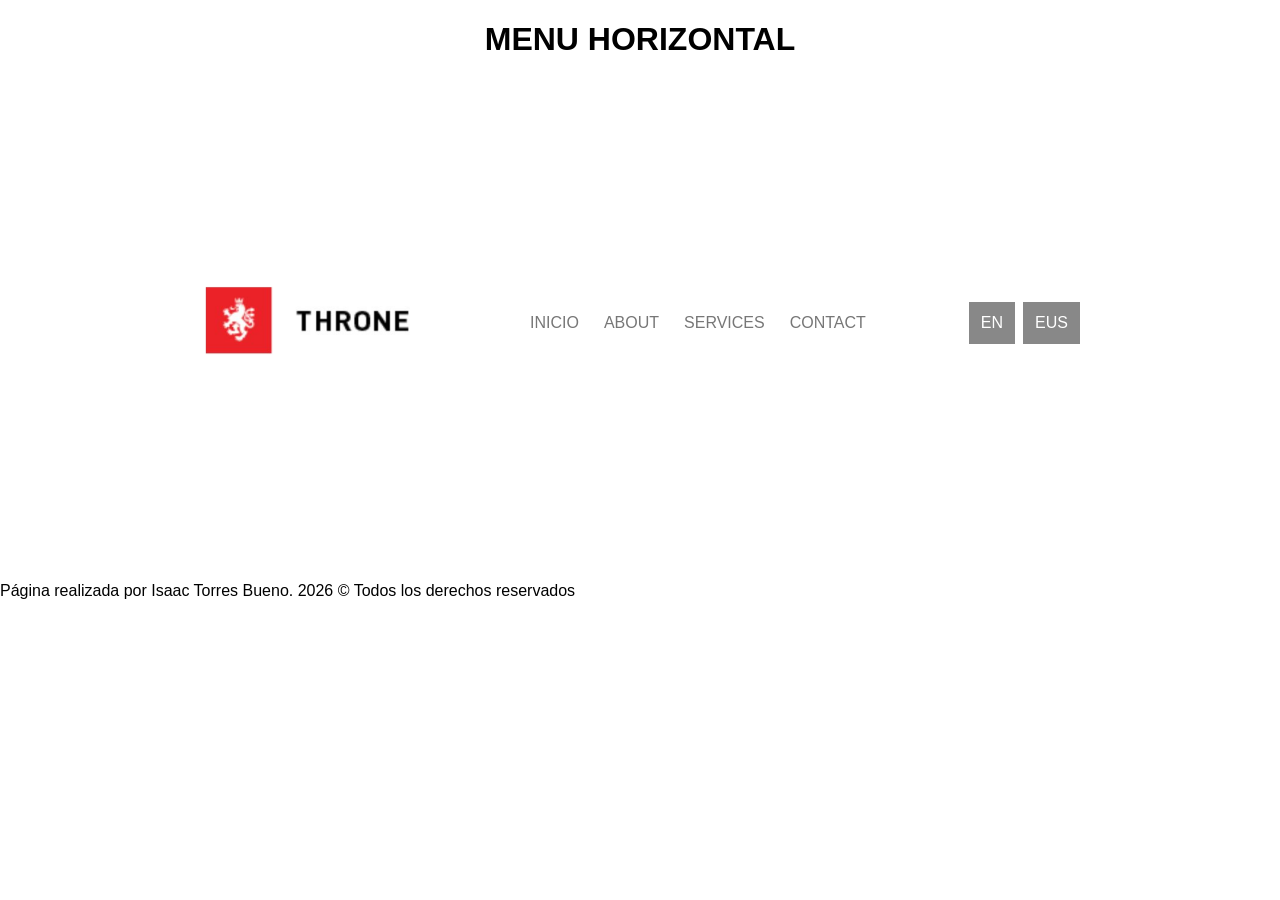
<file: Ejercicio1/index.html>
<!DOCTYPE html>
<html lang="es">
<head>
    <meta charset="UTF-8">
    <meta name="viewport" content="width=device-width, initial-scale=1.0">
    <link rel="stylesheet" href="Estilos.css">
    <title>Mi Familia</title>
</head>
<body>
    <header>
        <h1>MENU HORIZONTAL</h1>
    <main class="content-wrapper">
        
        <nav class="menu">

            <div class="Logo">
                <img src="assets/img1.png" alt="Logo Trone">

            </div>

            <ul class="Navegacion">
                <li><a href="#">INICIO</a></li>
                <li><a href="#">ABOUT</a></li>
                <li><a href="#">SERVICES</a></li>
                <li><a href="#">CONTACT</a></li>

            </ul>

            <div class="Idiomas">
                <a href="#">EN</a>
                <a href="#">EUS</a>
            </div>

        </nav>
    </main>

    <footer>
        <p>Página realizada por Isaac Torres Bueno. 2026 &copy; Todos los derechos reservados</p>
    </footer>
</body>
</html>
</file>
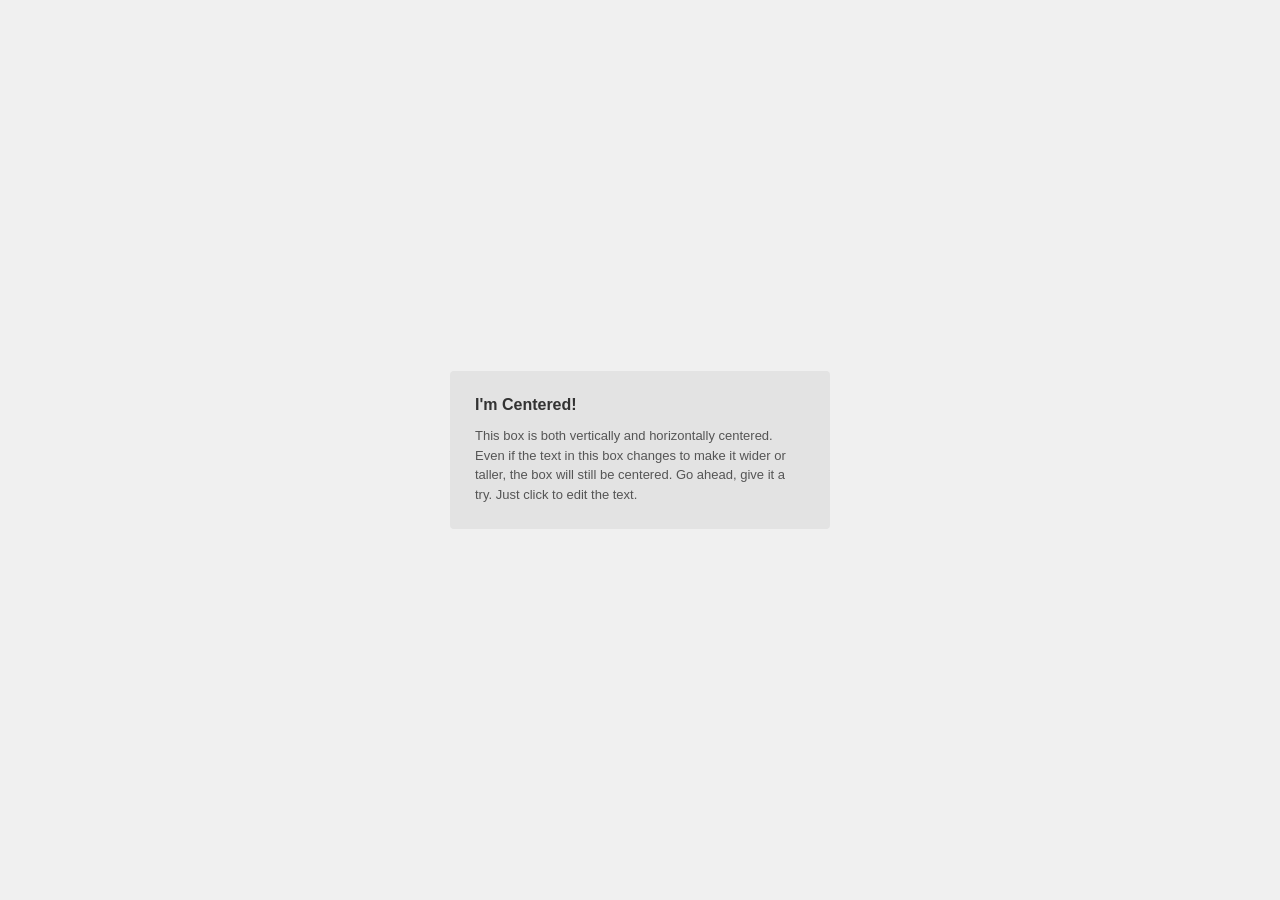
<file: Ejercicio3/index.html>
<!DOCTYPE html>
<html lang="es">
<head>
  <meta charset="UTF-8">
  <meta name="viewport" content="width=device-width, initial-scale=1.0">
  <title>Ejercicio 3: Centrar en página</title>
  <link rel="stylesheet" href="styles.css">
</head>
<body>

  <div class="centered-box">
    <h2>I'm Centered!</h2>
    <p>
      This box is both vertically and horizontally centered. Even if the text in this box changes to make it wider or taller, the box will still be centered. Go ahead, give it a try. Just click to edit the text.
    </p>
  </div>

</body>
</html>
</file>
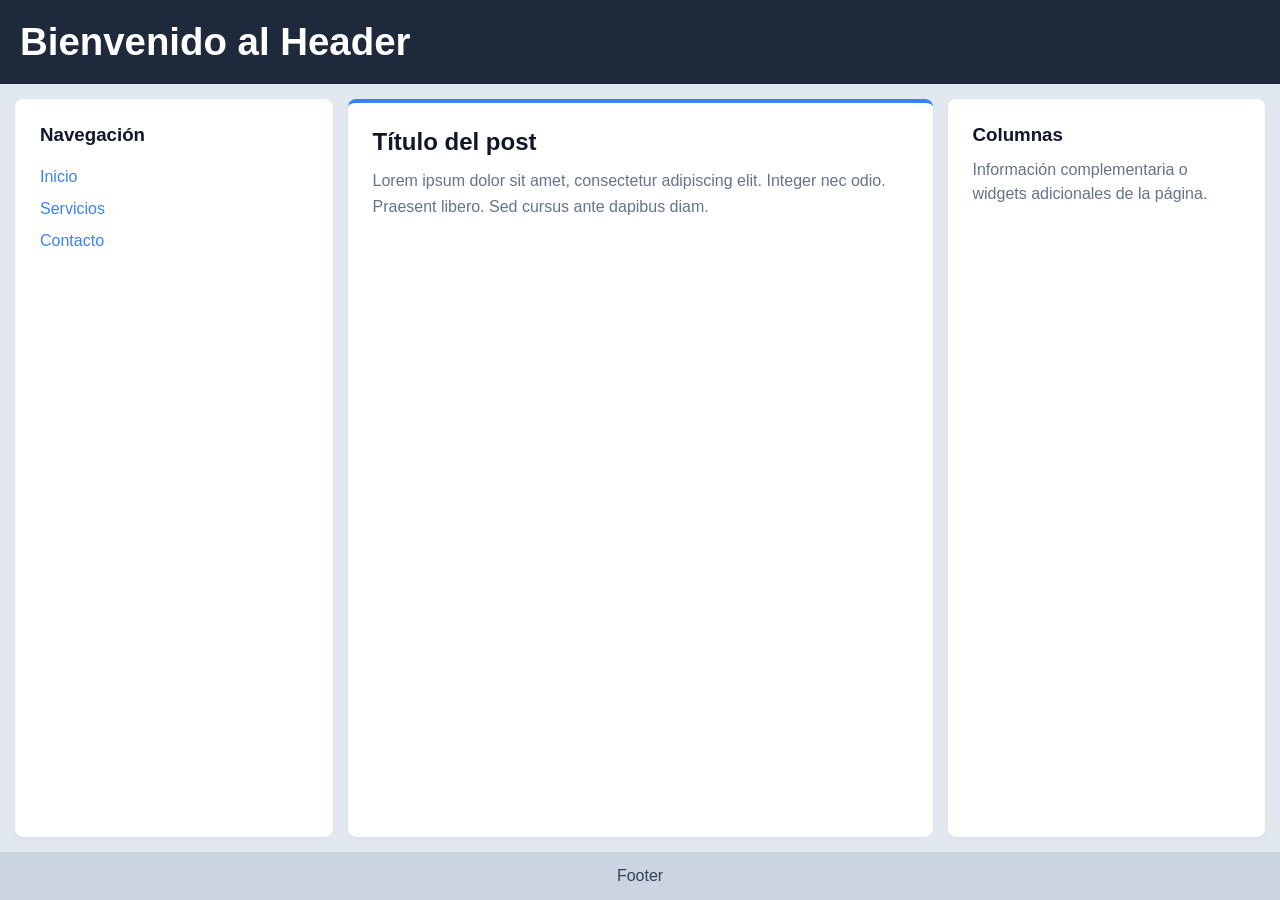
<file: Ejercicio5/index.html>
<!DOCTYPE html>
<html lang="es">
<head>
  <meta charset="UTF-8">
  <meta name="viewport" content="width=device-width, initial-scale=1.0">
  <title>Layout de 3 Columnas con Flexbox</title>
  <link rel="stylesheet" href="style.css">
</head>
<body>

  <!-- Encabezado principal -->
  <header class="site-header">
    <h1>Bienvenido al Header</h1>
  </header>

  <!-- Contenedor principal que agrupa las 3 columnas -->
  <main class="site-main">
    <!-- Columna de navegación -->
    <nav class="site-nav">
      <h3>Navegación</h3>
      <ul>
        <li><a href="#">Inicio</a></li>
        <li><a href="#">Servicios</a></li>
        <li><a href="#">Contacto</a></li>
      </ul>
    </nav>

    <!-- Columna central (Artículo - Doble de ancho) -->
    <article class="site-article">
      <h2>Título del post</h2>
      <p>Lorem ipsum dolor sit amet, consectetur adipiscing elit. Integer nec odio. Praesent libero. Sed cursus ante dapibus diam.</p>
    </article>

    <!-- Columna lateral (Aside) -->
    <aside class="site-aside">
      <h3>Columnas</h3>
      <p>Información complementaria o widgets adicionales de la página.</p>
    </aside>
  </main>

  <!-- Pie de página -->
  <footer class="site-footer">
    <p>Footer</p>
  </footer>

</body>
</html>
</file>
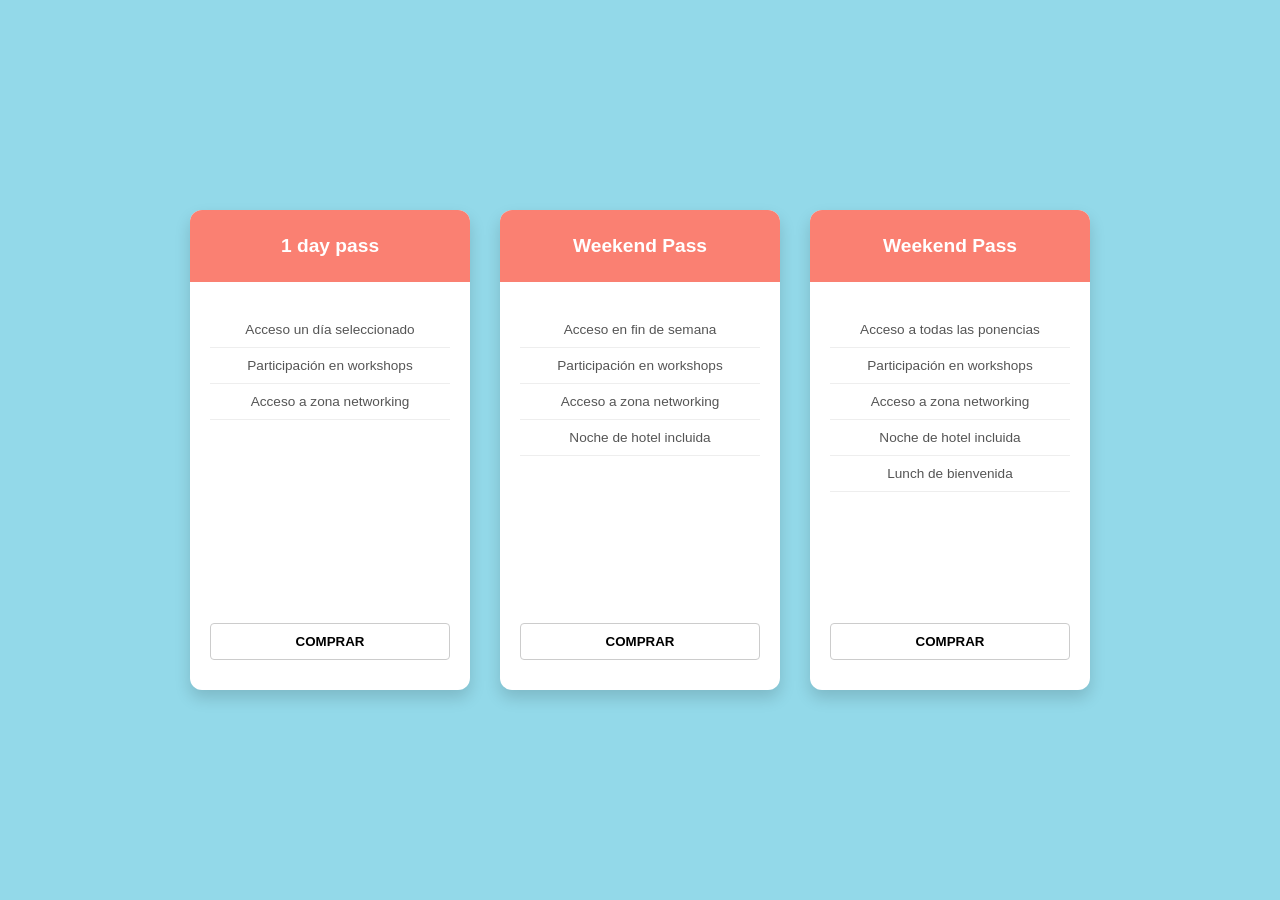
<file: Ejercicio6/index.html>
<!DOCTYPE html>
<html lang="es">
<head>
  <meta charset="UTF-8">
  <meta name="viewport" content="width=device-width, initial-scale=1.0">
  <title>Ejercicio 6: Pricing box</title>
  <link rel="stylesheet" href="styles.css">
</head>
<body>

  <div class="pricing-container">
    <!-- Caja 1 -->
    <div class="pricing-card">
      <div class="pricing-header">1 day pass</div>
      <div class="pricing-body">
        <ul>
          <li>Acceso un día seleccionado</li>
          <li>Participación en workshops</li>
          <li>Acceso a zona networking</li>
        </ul>
        <button class="pricing-btn">COMPRAR</button>
      </div>
    </div>

    <!-- Caja 2 -->
    <div class="pricing-card">
      <div class="pricing-header">Weekend Pass</div>
      <div class="pricing-body">
        <ul>
          <li>Acceso en fin de semana</li>
          <li>Participación en workshops</li>
          <li>Acceso a zona networking</li>
          <li>Noche de hotel incluida</li>
        </ul>
        <button class="pricing-btn">COMPRAR</button>
      </div>
    </div>

    <!-- Caja 3 -->
    <div class="pricing-card">
      <div class="pricing-header">Weekend Pass</div>
      <div class="pricing-body">
        <ul>
          <li>Acceso a todas las ponencias</li>
          <li>Participación en workshops</li>
          <li>Acceso a zona networking</li>
          <li>Noche de hotel incluida</li>
          <li>Lunch de bienvenida</li>
        </ul>
        <button class="pricing-btn">COMPRAR</button>
      </div>
    </div>
  </div>

</body>
</html>
</file>
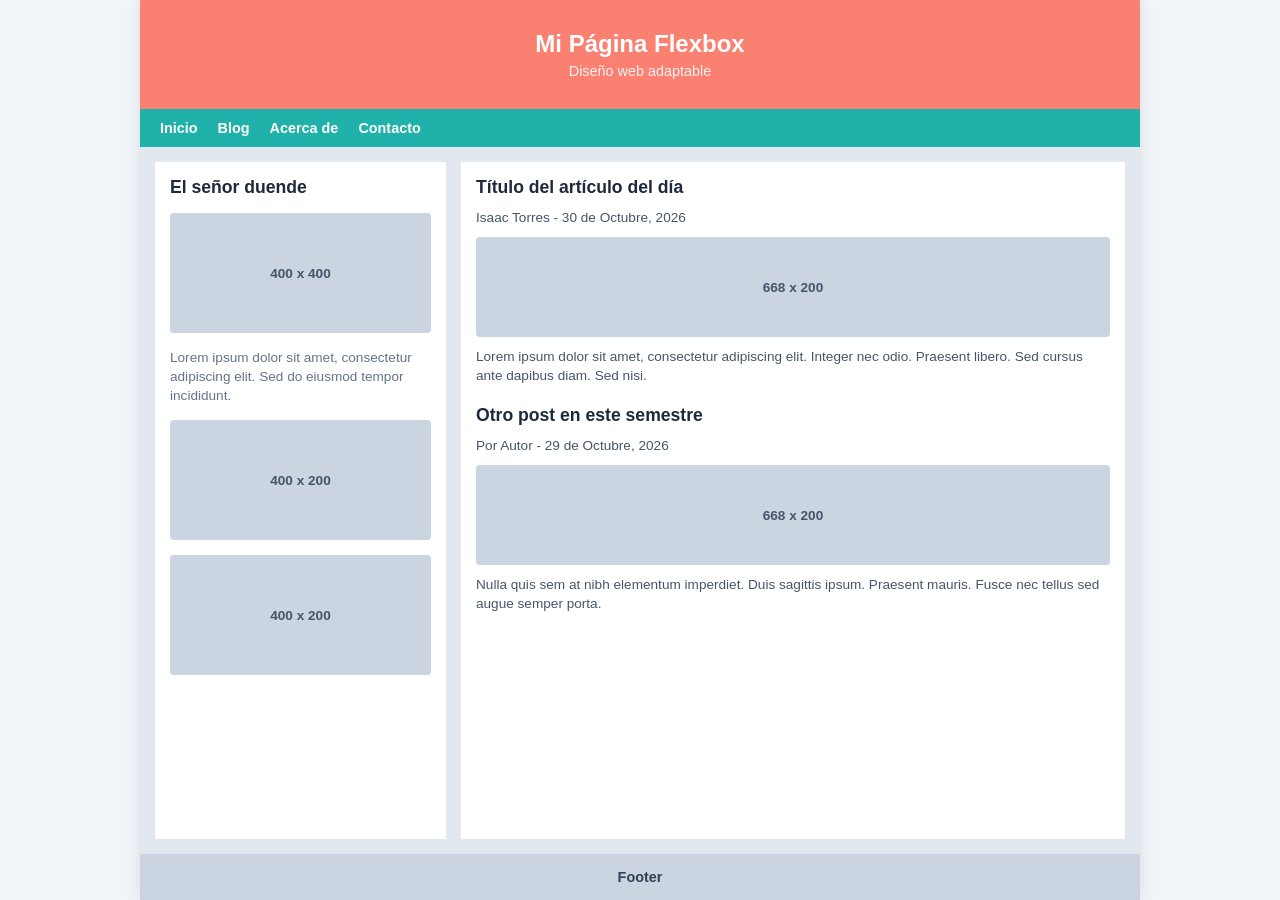
<file: Ejercicio7/index.html>
<!DOCTYPE html>
<html lang="es">
<head>
  <meta charset="UTF-8">
  <meta name="viewport" content="width=device-width, initial-scale=1.0">
  <title>Ejercicio 7: Layout completo</title>
  <link rel="stylesheet" href="styles.css">
</head>
<body>

  <div class="pagina-contenedor">
    
    <!-- 1. Header -->
    <header class="header">
      <h1>Mi Página Flexbox</h1>
      <p class="subtitulo-header">Diseño web adaptable</p>
    </header>

    <!-- 2. Menú de navegación horizontal -->
    <nav class="menu-nav">
      <ul>
        <li><a href="#">Inicio</a></li>
        <li><a href="#">Blog</a></li>
        <li><a href="#">Acerca de</a></li>
        <li><a href="#">Contacto</a></li>
      </ul>
    </nav>

    <!-- 3. Contenedor principal para barra lateral y contenido de blog (Proporción 30% - 70%) -->
    <main class="main-content">
      
      <!-- Barra lateral (30%) -->
      <aside class="sidebar">
        <h3>El señor duende</h3>
        <div class="caja-gris">400 x 400</div>
        <p>Lorem ipsum dolor sit amet, consectetur adipiscing elit. Sed do eiusmod tempor incididunt.</p>
        <div class="caja-gris">400 x 200</div>
        <div class="caja-gris">400 x 200</div>
      </aside>

      <!-- Contenido tipo blog (70%) -->
      <section class="blog-section">
        <article class="post">
          <h2>Título del artículo del día</h2>
          <p class="autor-fecha">Isaac Torres - 30 de Octubre, 2026</p>
          <div class="banner-gris">668 x 200</div>
          <p>Lorem ipsum dolor sit amet, consectetur adipiscing elit. Integer nec odio. Praesent libero. Sed cursus ante dapibus diam. Sed nisi.</p>
        </article>

        <article class="post">
          <h2>Otro post en este semestre</h2>
          <p class="autor-fecha">Por Autor - 29 de Octubre, 2026</p>
          <div class="banner-gris">668 x 200</div>
          <p>Nulla quis sem at nibh elementum imperdiet. Duis sagittis ipsum. Praesent mauris. Fusce nec tellus sed augue semper porta.</p>
        </article>
      </section>

    </main>

    <!-- 5. Footer al borde inferior -->
    <footer class="footer">
      <p>Footer</p>
    </footer>

  </div>

</body>
</html>
</file>
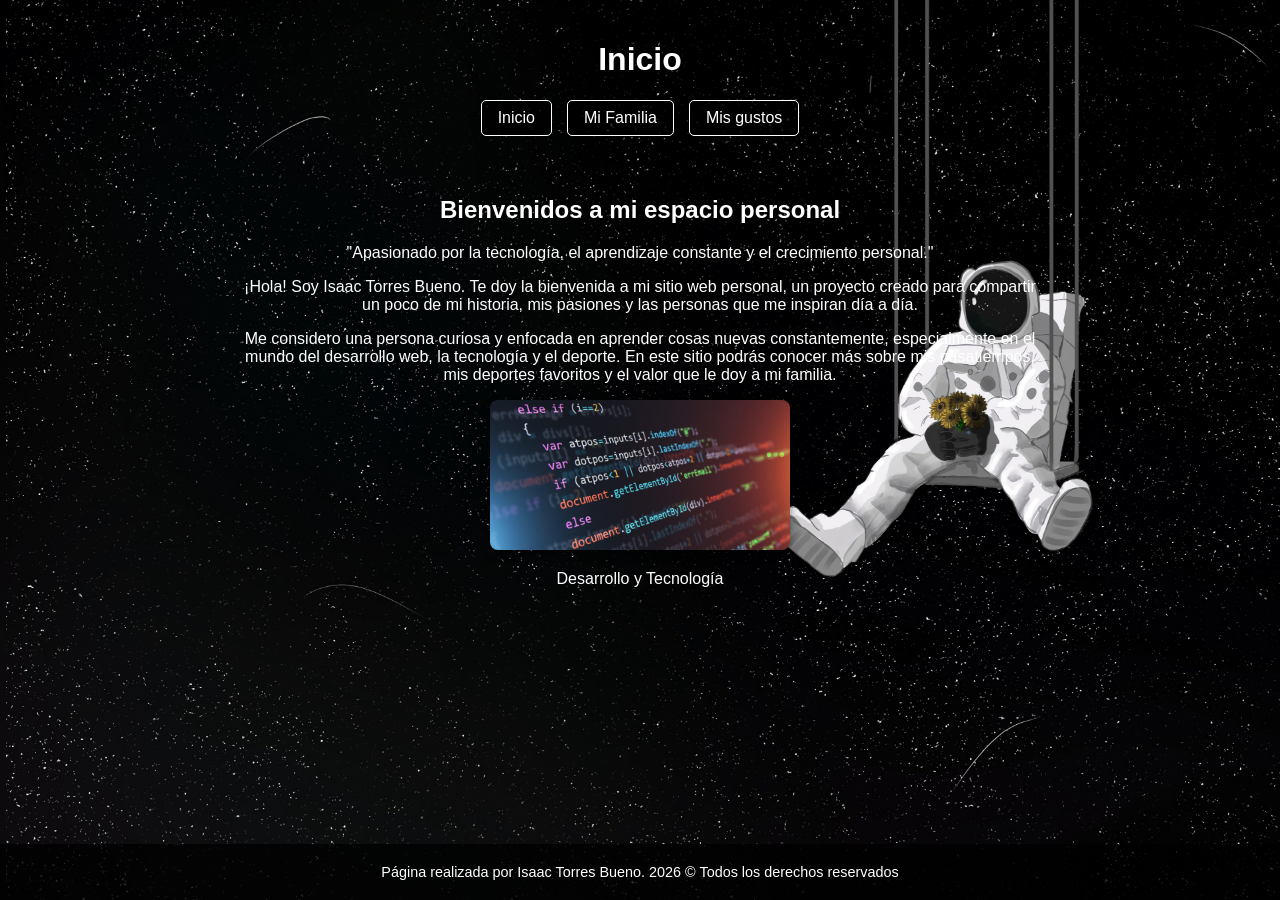
<file: pagina web/index.html>
<!DOCTYPE html>
<html lang="es">
<head>
    <meta charset="UTF-8">
    <meta name="viewport" content="width=device-width, initial-scale=1.0">
    <link rel="stylesheet" href="Style.css">
    <title>Inicio - Isaac Torres</title>
</head>
<body>
    <header>
        <h1>Inicio</h1>
        <nav>
            <a href="index.html">Inicio</a>
            <a href="familia.html">Mi Familia</a>
            <a href="MisGustos.html">Mis gustos</a>
        </nav>
    </header>

    <main class="content-wrapper">
        <section class="hero-section">
            <h2>Bienvenidos a mi espacio personal</h2>
            <blockquote class="quote">
                "Apasionado por la tecnología, el aprendizaje constante y el crecimiento personal."
            </blockquote>
            <div class="bio-text">
                <p>
                    ¡Hola! Soy Isaac Torres Bueno. Te doy la bienvenida a mi sitio web personal, un proyecto creado para compartir un poco de mi historia, mis pasiones y las personas que me inspiran día a día.
                </p>
                <p>
                    Me considero una persona curiosa y enfocada en aprender cosas nuevas constantemente, especialmente en el mundo del desarrollo web, la tecnología y el deporte. En este sitio podrás conocer más sobre mis pasatiempos, mis deportes favoritos y el valor que le doy a mi familia.
                </p>
            </div>
        </section>

        
        <section class="home-gallery">
            <div class="gallery-card">
                <img src="assets/images/progra.jpg" alt="Código y Tecnología">
                <p>Desarrollo y Tecnología</p>
            </div>
        </section>
    </main>

    <footer>
        <p>Página realizada por Isaac Torres Bueno. 2026 &copy; Todos los derechos reservados</p>
    </footer>
</body>
</html>
</file>
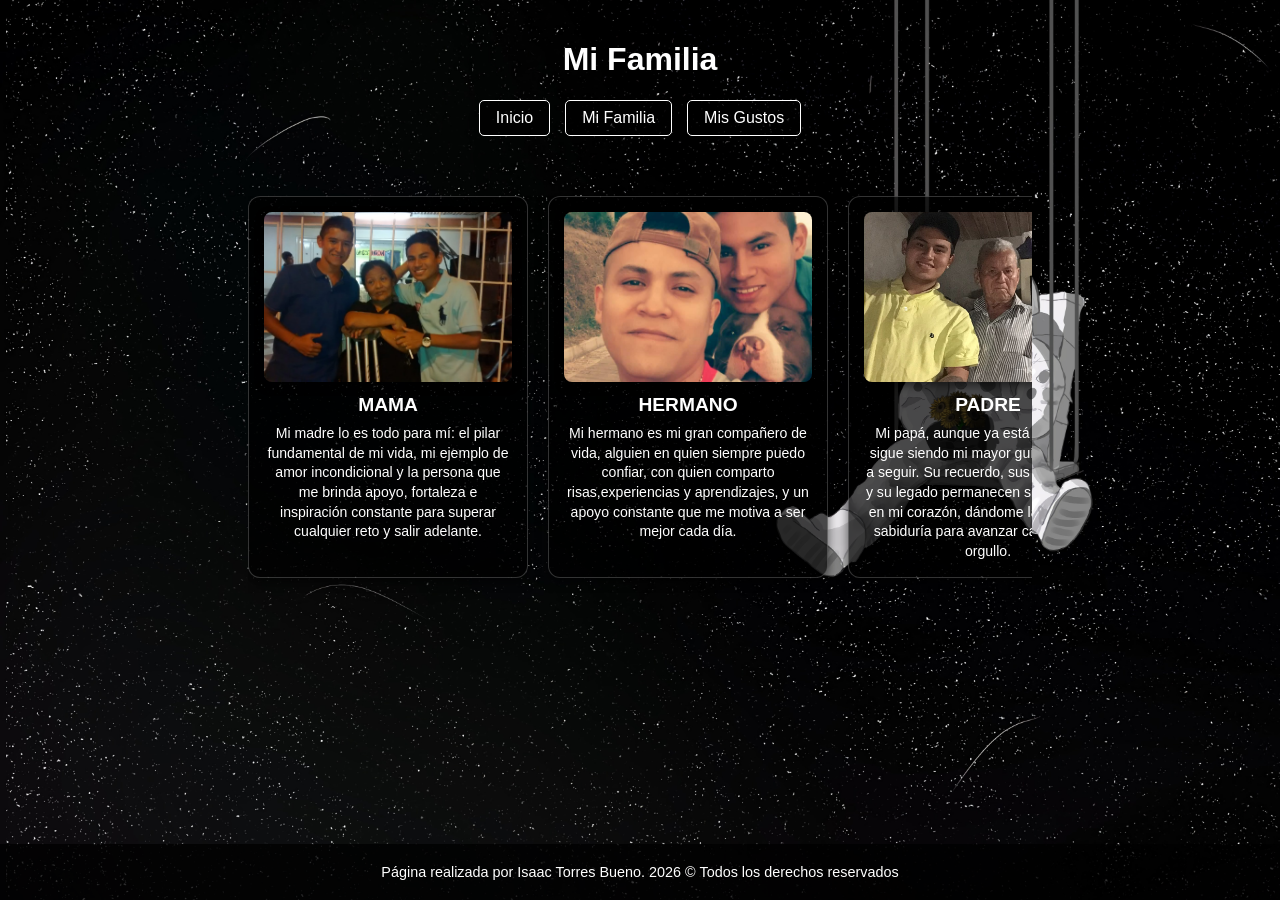
<file: pagina web/familia.html>
<!DOCTYPE html>
<html lang="es">
<head>
    <meta charset="UTF-8">
    <meta name="viewport" content="width=device-width, initial-scale=1.0">
    <link rel="stylesheet" href="Style.css">
    <title>Mi Familia</title>
</head>
<body>
    <header>
        <h1>Mi Familia</h1>
        <nav>
            <a href="index.html">Inicio</a>
            <a href="familia.html">Mi Familia</a>
            <a href="MisGustos.html">Mis Gustos</a>
        </nav>
    </header>

   
    <main class="content-wrapper">
        
        <div class="horizontal-cards">
            
            
            <article class="card">
                <img src="assets/images/f1.jpeg" alt="Fotografía de mi mama">
                <h2>MAMA</h2>
                <p>
                    Mi madre lo es todo para mí: el pilar fundamental de mi vida, mi ejemplo de amor incondicional 
                    y la persona que me brinda apoyo, fortaleza e inspiración constante para superar 
                    cualquier reto y salir adelante.
                </p>
            </article>

        
            <article class="card">
                <img src="assets/images/f2.jpeg" alt="Hermano">
                <h2>HERMANO</h2>
                <p>
                    Mi hermano es mi gran compañero de vida, alguien en quien siempre puedo confiar, 
                    con quien comparto risas,experiencias y aprendizajes, y un apoyo constante 
                    que me motiva a ser mejor cada día.

                </p>
            </article>

            
            <article class="card">
                <img src="assets/images/f3.jpeg" alt="Padre">
                <h2>PADRE</h2>
                <p>
                    Mi papá, aunque ya está en el cielo, sigue siendo mi mayor guía y ejemplo a seguir.
                    Su recuerdo, sus enseñanzas y su legado permanecen siempre vivos en mi corazón, 
                    dándome la fuerza y la sabiduría para avanzar cada día con orgullo.
                </p>
            </article>

        
            <article class="card">
                <img src="assets/images/f4.jpeg" alt="NOVIA">
                <h2>NOVIA</h2>
                <p>
                    Mi novia es mi compañera especial, la persona que ilumina mis días con su cariño,
                    alegría y comprensión. Con ella comparto momentos inolvidables, sueños a futuro
                    y un apoyo mutuo e incondicional que hace cada día más bonito.
                </p>
            </article>
        </div>
    </main>

    <footer>
        <p>Página realizada por Isaac Torres Bueno. 2026 &copy; Todos los derechos reservados</p>
    </footer>
</body>
</html>
</file>
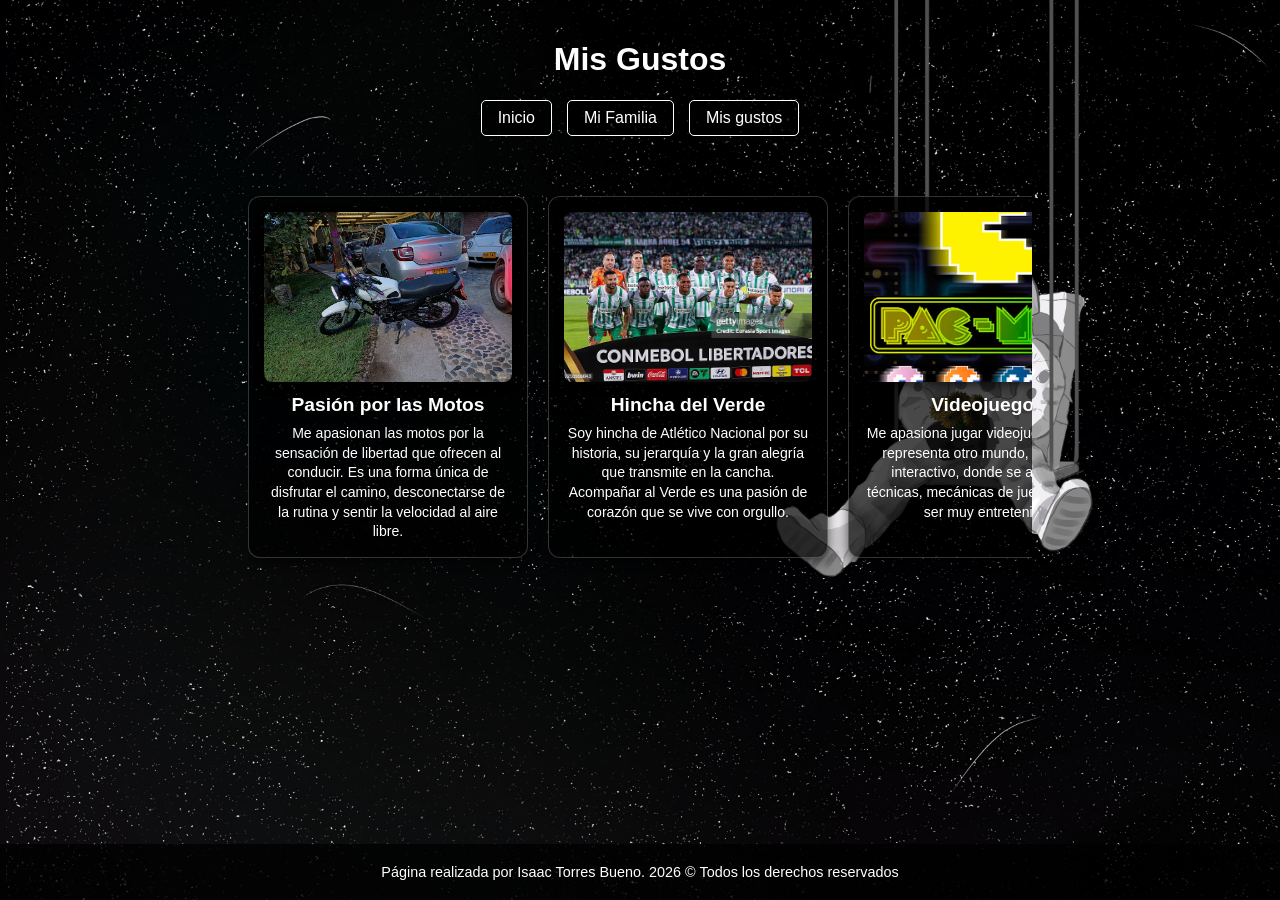
<file: pagina web/MisGustos.html>
<!DOCTYPE html>
<html lang="es">
<head>
    <meta charset="UTF-8">
    <meta name="viewport" content="width=device-width, initial-scale=1.0">
    <link rel="stylesheet" href="Style.css">
    <title>Mis Gustos</title>
</head>
<body>
    <header>
        <h1>Mis Gustos</h1>
        <nav>
            <a href="index.html">Inicio</a>
            <a href="familia.html">Mi Familia</a>
            <a href="MisGustos.html">Mis gustos</a>
        </nav>
    </header>

    <main class="content-wrapper">
        
        <div class="horizontal-cards">
            
            
            <article class="card">
                <img src="assets/images/Moto.jpeg" alt="Fotografía de mi moto">
                <h2>Pasión por las Motos</h2>
                <p>
                    Me apasionan las motos por la sensación de libertad que ofrecen al conducir. 
                    Es una forma única de disfrutar el camino, desconectarse de la rutina y sentir la velocidad al aire libre.
                </p>
            </article>

            
            <article class="card">
                <img src="assets/images/nacional.jpg" alt="Equipo Atlético Nacional">
                <h2>Hincha del Verde</h2>
                <p>
                    Soy hincha de Atlético Nacional por su historia, su jerarquía y la gran alegría que transmite en la cancha. 
                    Acompañar al Verde es una pasión de corazón que se vive con orgullo.
                </p>
            </article>

            
            <article class="card">
                <img src="assets/images/videojuegos.jpg" alt="Videojuegos">
                <h2>Videojuegos</h2>
                <p>
                    Me apasiona jugar videojuegos porque representa otro mundo, creativo e interactivo, donde se aprenden técnicas, 
                    mecánicas de juego y resulta ser muy entretenido.
                </p>
            </article>

            
            <article class="card">
                <img src="assets/images/futbol.jfif" alt="Balón de fútbol en la cancha">
                <h2>Pasión por el Fútbol</h2>
                <p>
                    El fútbol para mí es más que un deporte, es emoción pura y trabajo en equipo. 
                    Disfruto cada partido, la estrategia en la cancha y la adrenalina de celebrar un gol de corazón.
                </p>
            </article>
        </div>
    </main>

    <footer>
        <p>Página realizada por Isaac Torres Bueno. 2026 &copy; Todos los derechos reservados</p>
    </footer>
</body>
</html>
</file>
<file: Ejercicio1/Estilos.css>
*{
    box-sizing: border-box;
}

body{
    margin: 0;
    font-family: Arial, Helvetica, sans-serif;
}

.menu {
    display: flex;
    justify-content: space-between;
    align-items: center;
    padding: 200px;

}
.logo{
    width: 140px;
}

.Navegacion{
    display: flex;
    gap: 25px;
    list-style: none;
    margin: 0;
    padding: 0;
}

.Navegacion a {
    text-decoration: none;
    color: #777;
}

.Idiomas{
    display: flex;
    gap: 8px;
}

.Idiomas a {
    background-color: #888;
    color: white;
    text-decoration: none;
    padding: 12px;
}

h1{
    text-align: center;
}
</file>
<file: Ejercicio3/styles.css>
/* Reseteo básico de márgenes */
* {
    box-sizing: border-box;
    margin: 0;
    padding: 0;
    font-family: Arial, sans-serif;
  }
  
  /* 
    El body actúa como el contenedor principal ocupando todo el alto 
    de la pantalla (100vh) y centrando su contenido con Flexbox.
  */
  body {
    display: flex;
    justify-content: center; /* Centrado horizontal */
    align-items: center;     /* Centrado vertical */
    min-height: 100vh;       /* Asegura que ocupe el 100% de la altura de la pantalla */
    background-color: #f0f0f0; /* Fondo gris claro general */
  }
  
  /* Estilos de la caja centrada */
  .centered-box {
    background-color: #e3e3e3; /* Fondo de la caja */
    padding: 25px;
    max-width: 380px;          /* Ancho máximo de la caja */
    border-radius: 4px;
    color: #555555;
    
  }
  
  .centered-box h2 {
    font-size: 16px;
    margin-bottom: 12px;
    color: #333333;
  }
  
  .centered-box p {
    font-size: 13px;
    line-height: 1.5;
  }
</file>
<file: Ejercicio5/style.css>
/* Reseteo general */
* {
    box-sizing: border-box;
    margin: 0;
    padding: 0;
  }
  
  /* Requerimiento: La página ocupa toda la altura de la pantalla (100vh) */
  body {
    font-family: 'Segoe UI', Tahoma, Geneva, Verdana, sans-serif;
    height: 100vh;
    display: flex;
    flex-direction: column;
    background-color: #f1f5f9;
    color: #334155;
  }
  
  /* Estilos del Header */
  .site-header {
    background-color: #1e293b;
    color: #ffffff;
    padding: 20px;
    font-size: 1.2rem;
    font-weight: bold;
    box-shadow: 0 2px 4px rgba(0,0,0,0.1);
  }
  
  /* Contenedor Flex para las 3 columnas intermedias */
  .site-main {
    display: flex;
    flex: 1; /* Ocupa el espacio vertical restante entre el header y el footer */
    gap: 15px;
    padding: 15px;
    background-color: #e2e8f0;
  }
  
  /* Estilos comunes para las columnas */
  .site-nav, .site-article, .site-aside {
    background-color: #ffffff;
    padding: 25px;
    border-radius: 8px;
    box-shadow: 0 1px 3px rgba(0,0,0,0.05);
  }
  
  /* Columna 1: Nav (Ancho flexible base) */
  .site-nav {
    flex: 1;
  }
  
  .site-nav h3 {
    margin-bottom: 15px;
    color: #0f172a;
  }
  
  .site-nav ul {
    list-style: none;
  }
  
  .site-nav li a {
    color: #3b82f6;
    text-decoration: none;
    line-height: 2;
  }
  
  .site-nav li a:hover {
    text-decoration: underline;
  }
  
  /* Columna 2: Article - DOBLE de ancho que el resto (flex: 2) */
  .site-article {
    flex: 2;
    border-top: 4px solid #3b82f6;
  }
  
  .site-article h2 {
    margin-bottom: 12px;
    color: #0f172a;
  }
  
  .site-article p {
    color: #64748b;
    line-height: 1.6;
  }
  
  /* Columna 3: Aside (Ancho flexible base igual al Nav) */
  .site-aside {
    flex: 1;
  }
  
  .site-aside h3 {
    margin-bottom: 12px;
    color: #0f172a;
  }
  
  .site-aside p {
    color: #64748b;
    line-height: 1.5;
  }
  
  /* Estilos del Footer */
  .site-footer {
    background-color: #cbd5e1;
    color: #334155;
    text-align: center;
    padding: 15px;
    font-weight: 500;
  }
  
  /* Adaptabilidad para pantallas pequeñas (móviles) */
  @media (max-width: 768px) {
    body {
      height: auto; /* Se libera la altura fija en móviles */
    }
    
    .site-main {
      flex-direction: column; /* Las columnas se apilan verticalmente */
    }
  }
</file>
<file: Ejercicio6/styles.css>
* {
    box-sizing: border-box;
    margin: 0;
    padding: 0;
  }
  
  body {
    font-family: Arial, sans-serif;
    /* Fondo exacto solicitado en el ejercicio */
    background-color: #93d9e9;
    height: 100vh;
    display: flex;
    justify-content: center;
    align-items: center;
  }
  
  /* Contenedor principal totalmente centrado en la página */
  .pricing-container {
    display: flex;
    gap: 30px;
    max-width: 1000px;
    width: 100%;
    padding: 20px;
    justify-content: center;
    flex-wrap: wrap;
  }
  
  /* Cajas de precios: mismo tamaño, sombra y bordes redondeados */
  .pricing-card {
    background-color: #ffffff;
    /* Altura mínima exacta de 480px como indica la guía */
    min-height: 480px;
    width: 280px;
    border-radius: 12px;
    box-shadow: 0 8px 16px rgba(0, 0, 0, 0.15);
    overflow: hidden;
    display: flex;
    flex-direction: column;
  }
  
  /* Cabecera con color salmón exacto */
  .pricing-header {
    background-color: #fa8072;
    color: #ffffff;
    text-align: center;
    padding: 25px 15px;
    font-size: 1.2rem;
    font-weight: bold;
  }
  
  /* Cuerpo de la tarjeta para distribuir elementos y botón abajo */
  .pricing-body {
    padding: 30px 20px;
    display: flex;
    flex-direction: column;
    justify-content: space-between;
    flex: 1;
  }
  
  .pricing-body ul {
    list-style: none;
    padding: 0;
  }
  
  .pricing-body li {
    padding: 10px 0;
    border-bottom: 1px solid #eee;
    font-size: 0.85rem;
    color: #555;
    text-align: center;
  }
  
  /* Botón inferior */
  .pricing-btn {
    background-color: #ffffff;
    border: 1px solid #ccc;
    padding: 10px;
    width: 100%;
    cursor: pointer;
    font-weight: bold;
    border-radius: 4px;
    transition: background 0.2s;
    margin-top: 20px;
  }
  
  .pricing-btn:hover {
    background-color: #f1f1f1;
  }
</file>
<file: Ejercicio7/styles.css>
* {
    box-sizing: border-box;
    margin: 0;
    padding: 0;
  }
  
  body {
    font-family: Arial, sans-serif;
    background-color: #f1f5f9;
    color: #333;
    display: flex;
    justify-content: center;
    min-height: 100vh;
  }
  
  /* Contenedor general con ancho máximo de 1000px y estructura flexible vertical para fijar el footer */
  .pagina-contenedor {
    max-width: 1000px;
    width: 100%;
    background-color: #ffffff;
    display: flex;
    flex-direction: column;
    min-height: 100vh;
    box-shadow: 0 0 15px rgba(0, 0, 0, 0.1);
  }
  
  /* 1. Header (Color salmón/rojo claro como en la guía) */
  .header {
    background-color: #fa8072;
    color: #ffffff;
    text-align: center;
    padding: 30px 20px;
  }
  
  .header h1 {
    font-size: 1.5rem;
    margin-bottom: 5px;
  }
  
  .subtitulo-header {
    font-size: 0.9rem;
    opacity: 0.9;
  }
  
  /* 2. Menú de navegación (Color verde agua/turquesa) */
  .menu-nav {
    background-color: #20b2aa;
    padding: 10px 20px;
  }
  
  .menu-nav ul {
    list-style: none;
    display: flex;
    gap: 20px;
  }
  
  .menu-nav a {
    color: #ffffff;
    text-decoration: none;
    font-weight: bold;
    font-size: 0.9rem;
  }
  
  .menu-nav a:hover {
    text-decoration: underline;
  }
  
  /* 3. Contenedor Main: Distribuye Barra lateral y Blog */
  .main-content {
    display: flex;
    flex: 1; /* Ocupa el espacio vertical restante para empujar el footer abajo */
    background-color: #e2e8f0;
    gap: 15px;
    padding: 15px;
  }
  
  /* Barra lateral (30%) */
  .sidebar {
    flex: 0 0 30%;
    background-color: #ffffff;
    padding: 15px;
    display: flex;
    flex-direction: column;
    gap: 15px;
  }
  
  .sidebar h3 {
    font-size: 1.1rem;
    color: #1e293b;
  }
  
  .sidebar p {
    font-size: 0.85rem;
    color: #64748b;
    line-height: 1.4;
  }
  
  /* Contenido tipo blog (70%) */
  .blog-section {
    flex: 0 0 calc(70% - 15px);
    background-color: #ffffff;
    padding: 15px;
    display: flex;
    flex-direction: column;
    gap: 20px;
  }
  
  .post {
    display: flex;
    flex-direction: column;
    gap: 10px;
  }
  
  .post h2 {
    font-size: 1.1rem;
    color: #1e293b;
  }
  
  .autor-fecha {
    font-size: 0.8rem;
    color: #94a3b8;
  }
  
  .post p {
    font-size: 0.85rem;
    color: #475569;
    line-height: 1.4;
  }
  
  /* Cajas grises simuladas dentro de las secciones (como los bloques 400x400 o 668x200 de la imagen) */
  .caja-gris {
    background-color: #cbd5e1;
    color: #475569;
    height: 120px;
    display: flex;
    justify-content: center;
    align-items: center;
    font-weight: bold;
    font-size: 0.85rem;
    border-radius: 4px;
  }
  
  .banner-gris {
    background-color: #cbd5e1;
    color: #475569;
    height: 100px;
    display: flex;
    justify-content: center;
    align-items: center;
    font-weight: bold;
    font-size: 0.85rem;
    border-radius: 4px;
  }
  
  /* 5. Footer alineado siempre al borde inferior */
  .footer {
    background-color: #cbd5e1;
    color: #334155;
    text-align: center;
    padding: 15px;
    font-size: 0.9rem;
    font-weight: bold;
    margin-top: auto;
  }
</file>
<file: pagina web/Style.css>
* {
    box-sizing: border-box;
}

body {
    background-image: url('assets/images/fondo7.jpeg');
    background-repeat: no-repeat;
    background-size: cover;
    background-position: center;
    background-attachment: fixed;
    min-height: 100vh;
    margin: 0;
    font-family: Arial, sans-serif;
    color: white;
    display: flex;
    flex-direction: column;
    align-items: center;
}

/* Cabecera y Navegación */
header {
    text-align: center;
    padding: 20px 0;
    width: 100%;
}

h1, h2 {
    text-align: center;
    color: #ffffff;
}

nav {
    display: flex;
    justify-content: center;
    gap: 15px;
    margin-top: 15px;
}

nav a {
    text-decoration: none;
    padding: 8px 16px;
    border: 1px solid #ffffff;
    color: #ffffff;
    background-color: rgba(0, 0, 0, 0.7);
    border-radius: 5px;
    transition: background-color 0.3s, color 0.3s;
}

nav a:hover {
    color: #000000;
    background-color: #ffffff;
}

/* Contenido Principal */
.content-wrapper {
    max-width: 800px;
    width: 90%;
    margin: 20px auto;
    text-align: center;
}

.intro-section p {
    max-width: 600px;
    margin: 0 auto 20px auto;
    line-height: 1.6;
    background-color: rgba(0, 0, 0, 0.5);
    padding: 15px;
    border-radius: 8px;
}

/* Galería de imágenes */
.gallery {
    display: flex;
    flex-direction: column;
    align-items: center;
    gap: 15px;
    margin-top: 20px;
}

img {
    width: 300px;
    max-width: 100%;
    height: auto;
    border-radius: 8px;
    box-shadow: 0 4px 8px rgba(0, 0, 0, 0.5);
}

/* Pie de página */
footer {
    margin-top: auto;
    padding: 20px;
    text-align: center;
    width: 100%;
    background-color: rgba(0, 0, 0, 0.8);
}

footer p {
    margin: 0 auto;
    font-size: 0.9rem;
}


/* Contenedor forzado a 1 sola fila horizontal */
.horizontal-cards {
    display: flex !important;
    flex-direction: row !important;
    flex-wrap: nowrap !important; /* Prohíbe que las tarjetas bajen a una segunda fila */
    justify-content: flex-start;  /* Alinea las tarjetas desde la izquierda */
    align-items: stretch;         /* Mantiene todas las tarjetas con la misma altura */
    gap: 20px;                    /* Espacio entre tarjetas */
    margin: 20px auto;
    width: 98%;
    max-width: 1400px;
    overflow-x: auto;             /* Habilita barra de desplazamiento horizontal si la pantalla es angosta */
    padding-bottom: 15px;         /* Espacio para que la barra de scroll no tape las tarjetas */
}

/* Tamaño fijo e idéntico para cada tarjeta */
.card {
    background-color: rgba(0, 0, 0, 0.7);
    border: 1px solid rgba(255, 255, 255, 0.2);
    border-radius: 12px;
    padding: 15px;
    flex: 0 0 280px;              /* Fuerza a que CADA tarjeta mida exactamente 280px de ancho */
    max-width: 280px;
    display: flex;
    flex-direction: column;
    align-items: center;
    box-shadow: 0 4px 12px rgba(0, 0, 0, 0.6);
}

/* Ajuste proporcional de las fotos */
.card img {
    width: 100%;
    height: 170px;
    object-fit: cover;
    border-radius: 8px;
}

.card h2 {
    margin-top: 12px;
    margin-bottom: 8px;
    font-size: 1.2rem;
    text-align: center;
}

.card p {
    width: 100% !important;
    font-size: 0.88rem;
    line-height: 1.4;
    text-align: center;
    margin: 0;
}
</file>
